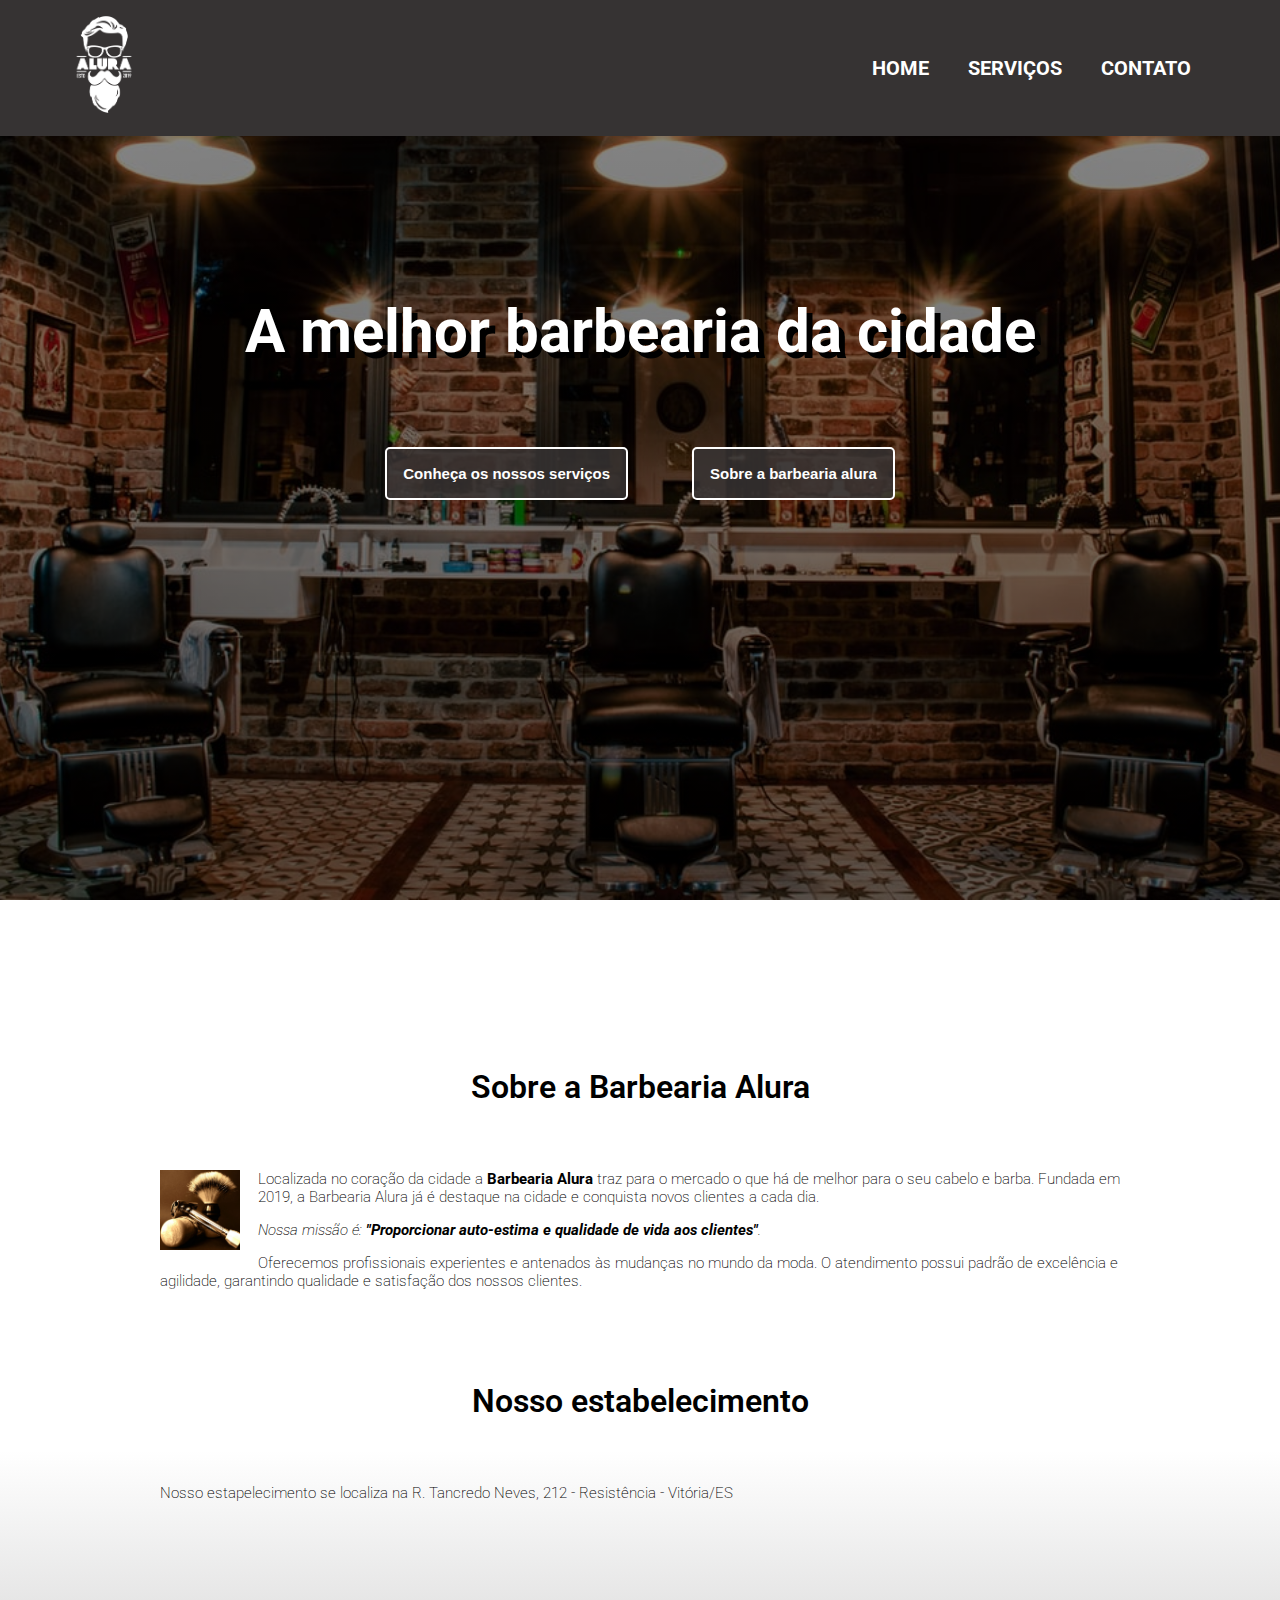
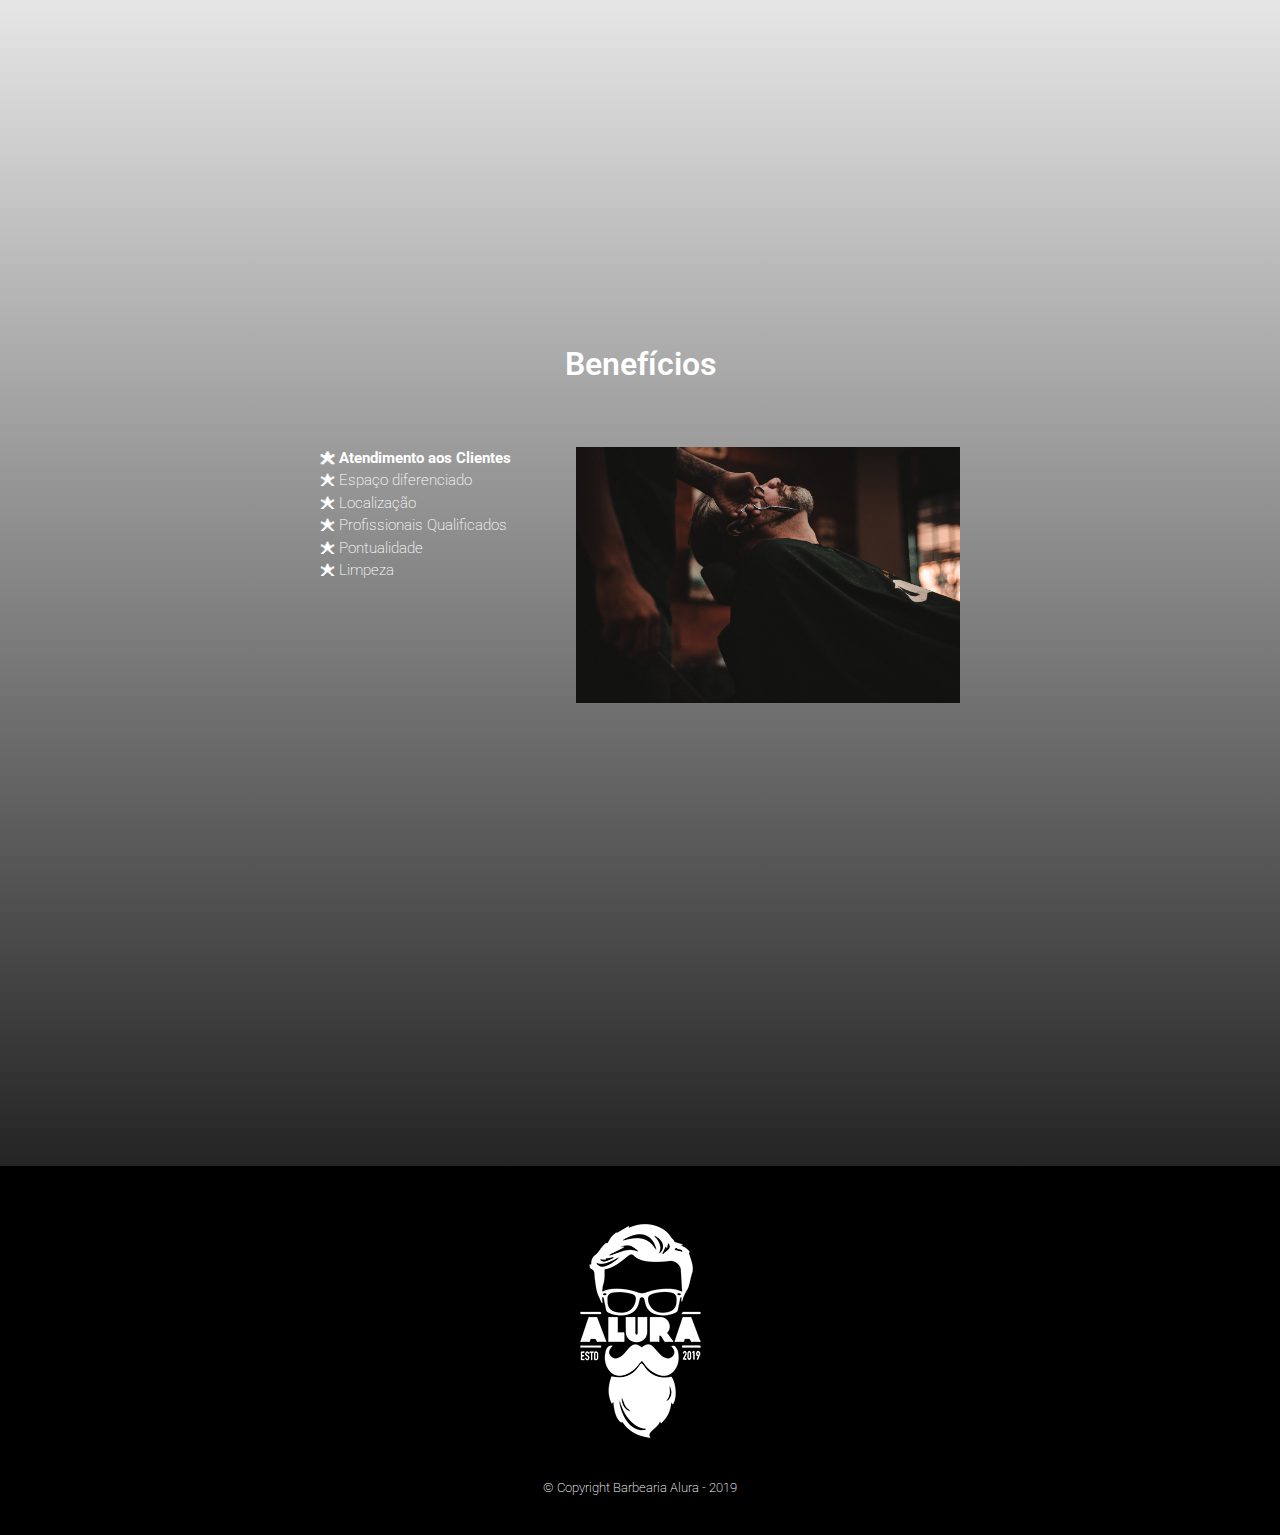
<file: index.html>
<!DOCTYPE html>
<html lang="pt-br">
	<head>
		<meta charset="UTF-8">
		<meta name="viewport" content="width=device-width">
		<title>Barbearia Alura</title>

		<link rel="stylesheet" href="css/style-home.css">
		<link rel="stylesheet" href="css/style.css">
	</head>

	<body>
		<header>
			<h1><img class="logo" src="img/logo-branco.png" alt="Barbearia Alura"></h1>
	
			<nav>
				<ul>
					<li><a href="index.html"> Home</a></li>
					<li><a href="produtos.html">Serviços</a></li>
					<li><a href="contato.html"> Contato</a></li>
				</ul>
			</nav>
		</header>


		<main>

			<section class="inicio">
				<h2 class="inicio-title">A melhor barbearia da cidade</h2>
				<div class="bottons">
					<button class="botton">Conheça os nossos serviços</button>
					<button class="botton">Sobre a barbearia alura</button>
				</div>
			</section>

			<section class="container">
				<section class="principal">
					<h2 class="titulo-centralizado">Sobre a Barbearia Alura</h2>
					
					<img src="img/utensilios.jpg" alt="utencilios de uma barbearia" class="img-utensilios">
					
					<p>Localizada no coração da cidade a <strong>Barbearia Alura</strong> traz para o mercado o que há de melhor para o seu cabelo e barba. Fundada em 2019, a Barbearia Alura já é destaque na cidade e conquista novos clientes a cada dia.</p>
					
					<p><em>Nossa missão é: <strong>"Proporcionar auto-estima e qualidade de vida aos clientes"</strong>.</em></p>
					
					<p>Oferecemos profissionais experientes e antenados às mudanças no mundo da moda. O atendimento possui padrão de excelência e agilidade, garantindo qualidade e satisfação dos nossos clientes.</p>
				</section>
			</section>

			<section class="container">
				<section class="mapa">
					<h3 class="titulo-centralizado">Nosso estabelecimento</h3>
					<p>Nosso estapelecimento se localiza na R. Tancredo Neves, 212 - Resistência - Vitória/ES</p>
					<iframe src="https://www.google.com/maps/embed?pb=!1m18!1m12!1m3!1d3147.243315565353!2d-40.3205864551922!3d-20.27027225069673!2m3!1f0!2f0!3f0!3m2!1i1024!2i768!4f13.1!3m3!1m2!1s0xb822ae11fe1fc3%3A0xa90290bc72af72b8!2sR.%20Tancredo%20Neves%2C%20212%20-%20Resist%C3%AAncia%2C%20Vit%C3%B3ria%20-%20ES%2C%2029032-567!5e0!3m2!1spt-BR!2sbr!4v1617722333148!5m2!1spt-BR!2sbr" width="100%" height="300" style="border:0;" allowfullscreen="" loading="lazy"></iframe>
				</section>
			</section>
				
				<section class="container">
					<section class="beneficios">
						<h3 class="titulo-centralizado">Benefícios</h3>
						
						<div class="conteudo-beneficios">
							<ul class="lista-beneficios">
								<li class="itens">Atendimento aos Clientes</li>
								<li class="itens">Espaço diferenciado</li>
								<li class="itens">Localização</li>
								<li class="itens">Profissionais Qualificados</li>
								<li class="itens">Pontualidade</li>
								<li class="itens">Limpeza</li>
							</ul>
							<img src="img/beneficios.jpg" class="imagem-beneficios">
						</div>
						
						<div class="video">
							<iframe width="100%" height="315" src="https://www.youtube.com/embed/52bmmr8bh3U" 
							title="YouTube video player" frameborder="0" allow="accelerometer; autoplay; clipboard-write; 
							encrypted-media; gyroscope; picture-in-picture" allowfullscreen></iframe>					
						</div>
					</section>
				</section>
		</main>
		<footer>
					<img src="img/logo-branco.png">
					<p class="copyright">&copy; Copyright Barbearia Alura - 2019</p>
		</footer>
	</body>
</html>
</file>
<file: css/style-home.css>
/*CSS da pagina inicial*/

main {
	background: linear-gradient(white 50%, rgb(37, 36, 36));
}

.container{
	position:relative;
 	align-items: center;
	display: flexbox;
	justify-content: center;
	padding: 0 10rem;


}


/*Banner inicial*/


.inicio {

    background:  linear-gradient(rgba(0, 0, 0, 0.452), rgba(0, 0, 0, 0.637)100%), url('/img/photo.jpg');
    background-size: cover;
	background-repeat: no-repeat;
 	background-attachment: fixed;
  	background-position: center; 
    min-height: 100vh;
    min-width: 100%;
}

.inicio-title {
	color: white;
	font-weight: bold;
	font-size: 60px;
	text-align: center;
	padding-top: 10rem;
	text-shadow: 0.1em 0.1em black
}

.bottons {
	margin-top: 5rem;
	justify-content: center;
	position: relative;
	align-items: center;
	display: flex;
}

.botton{
	padding: 1rem;
	margin: 0 2rem;
	border-radius: 5px;
	background: rgba(54, 51, 51, 0.842);
	border: 2px solid white;
	color: white;
	font-size: 15px;
	font-weight: 600;
	transition: 0.3s all;
}

.botton:hover{
	border: 2px solid rgb(211, 148, 32);
	background: rgb(211, 148, 32, 0.500);
	transform: scale(1.1);
}
/* Sobre a barbearia alura */

.titulo-centralizado{
	text-align: center;
	font-size: 2rem;
	margin: 2rem 0 2em;
	font-weight: 600;
}


.principal p {
	margin: 0 0 1em;
}

.principal strong {
	font-weight: bold;
}

.principal em {
	font-style: italic;
}

.img-utensilios {
	float: left;
	width: 80px;
	margin: 0 18px 18px 0;	
}


/*Mapa*/

.mapa {
	padding: 3em 0;
}

.mapa p{
	margin: 0 0 2em;
}

.mapa iframe {
	min-width: 100%;
}

.video {
	width: 560px;
	margin: 2rem auto;
}

/* Beneficios da barbearia alura */

.beneficios .titulo-centralizado {
	color: white;
}
.imagem-beneficios {
	width: 60%;

	
}

.conteudo-beneficios {
	width: 640px;
	margin: 0 auto;
	display: flex;
	flex-direction: row;
	justify-content: space-between;
	position: relative;
	
}

.lista-beneficios{
	width: 40%;
	display: inline-block;

	

}

.itens {
	line-height: 1.5;
	color: white;
	list-style-type: none;
}

.itens::before {
	content: "🟊 ";
}

.itens:first-child {
	font-weight: bold;
}

.beneficios {
	margin-top: 4rem;
	padding-bottom: 5rem;
	
}

/*Responsivo*/

@media screen and (max-width: 480px){
	.container {
		width: auto;
		padding: 1rem;
	}

	.inicio, .principal, .beneficios, .mapa, .video {
		width: auto;
	}

	.conteudo-beneficios {
		width: auto;
		margin: 0 0;
		display: inline;
		position: relative;
	
	}

	.imagem-beneficios {
		visibility:hidden;
		width: 10%;
	}

	.beneficios .titulo-centralizado{
		margin: 1rem 0
	}

	.lista-beneficios{
		width: auto;
		margin: 1rem 0

	}

	.video {
		margin-top: 1rem
	}
}
</file>
<file: css/style.css>
@import url('https://fonts.googleapis.com/css2?family=Roboto:ital,wght@0,100;0,300;0,400;0,500;0,700;0,900;1,100;1,300;1,400;1,500;1,700;1,900&display=swap');

*{
    margin: 0;
    padding: 0;
    border: 0;
    box-sizing: border-box;
}

body {
    font-family: 'Roboto', sans-serif;
    font-size: 15px;
    font-weight: 200;
}

header{
    background-color: rgb(54, 51, 51);
    position: relative;
    justify-content: space-between;
    flex-direction:row;
    display: flex;
    padding: 0.5rem 4rem;
    align-items: center;
}

.logo{
    width: 5rem;
    
}

nav li{

    display:inline;
    margin-right: 15px;
}


nav a {

    display:inline-block;
    text-transform: uppercase;
    color: white;
    font-weight:bold;
    margin: 0 10px;
    font-size: 20px;
    text-decoration: none;
    transition: 0.3s all;
}

nav a:hover {
    color: rgb(211, 148, 32);
    padding-bottom: 1px;
    border-bottom: 1px solid rgb(211, 148, 32);
    line-height: 48px;
    transform: scale(1.1);    
}


footer {
	text-align: center;
	background: black;
	padding: 40px 0;
}

.copyright {
	color: #FFFFFF;
	font-size: 13px;
	margin: 20px 0 0;
}

/*Responsivo*/

@media screen and (max-width: 480px){


	header {
		width: auto;
        padding: 1rem 2rem;
	}
}
</file>
